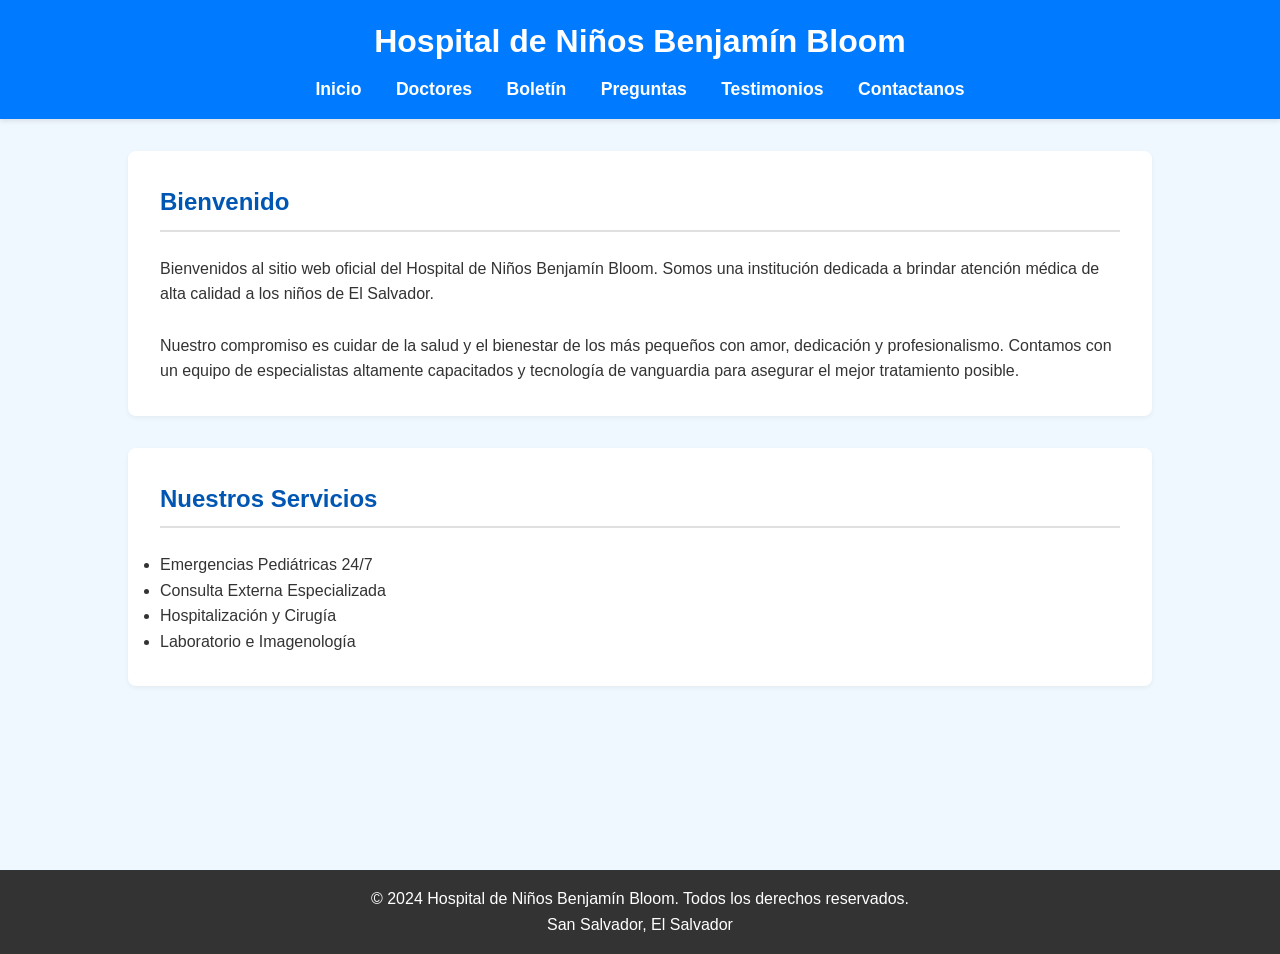
<file: index.html>
<!DOCTYPE html>
<html lang="es">

<head>
    <meta charset="UTF-8">
    <meta name="viewport" content="width=device-width, initial-scale=1.0">
    <title>Hospital de Niños Benjamín Bloom - Inicio</title>
    <link rel="stylesheet" href="styles.css">
</head>

<body>
    <header>
        <!-- El menú se carga dinámicamente desde main.js -->
    </header>

    <main class="container">
        <section>
            <h2>Bienvenido</h2>
            <p>Bienvenidos al sitio web oficial del Hospital de Niños Benjamín Bloom. Somos una institución dedicada a
                brindar atención médica de alta calidad a los niños de El Salvador.</p>
            <br>
            <p>Nuestro compromiso es cuidar de la salud y el bienestar de los más pequeños con amor, dedicación y
                profesionalismo. Contamos con un equipo de especialistas altamente capacitados y tecnología de
                vanguardia para asegurar el mejor tratamiento posible.</p>
        </section>

        <section>
            <h2>Nuestros Servicios</h2>
            <ul>
                <li>Emergencias Pediátricas 24/7</li>
                <li>Consulta Externa Especializada</li>
                <li>Hospitalización y Cirugía</li>
                <li>Laboratorio e Imagenología</li>
            </ul>
        </section>
    </main>

    <footer class="footer">
        <div class="container">
            <p>&copy; 2024 Hospital de Niños Benjamín Bloom. Todos los derechos reservados.</p>
            <p>San Salvador, El Salvador</p>
        </div>
    </footer>
    <script src="main.js"></script>
</body>

</html>
</file>
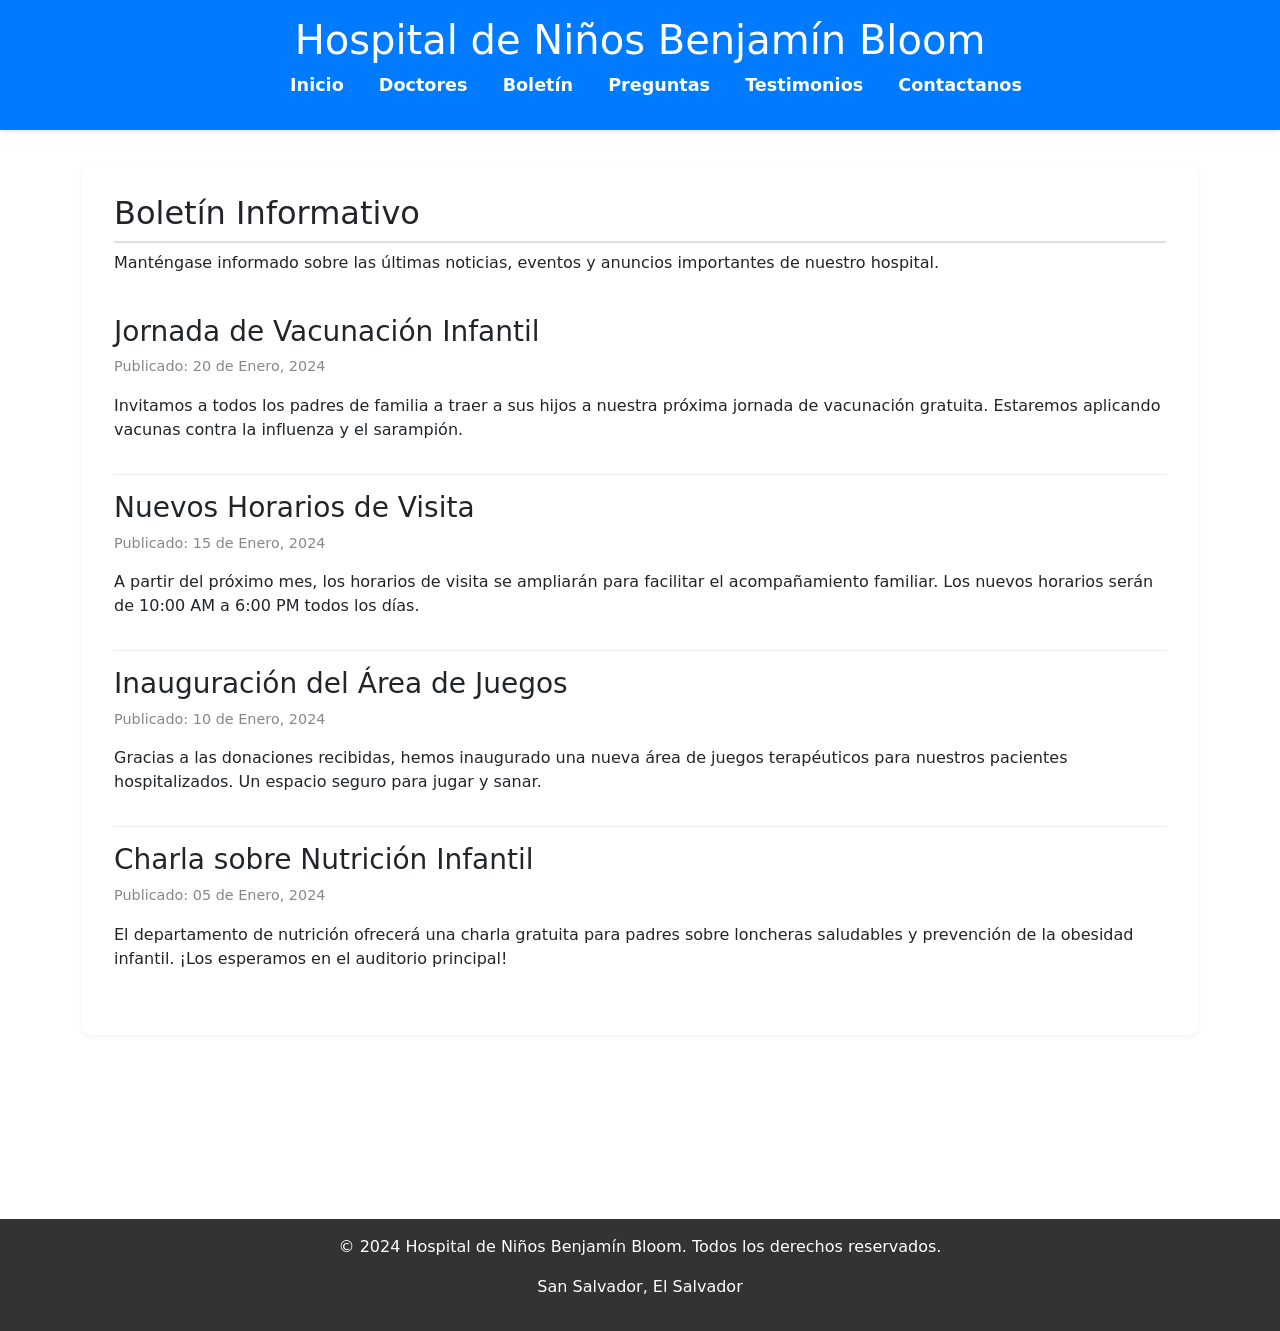
<file: boletin.html>
<!DOCTYPE html>
<html lang="es">

<head>
    <meta charset="UTF-8">
    <meta name="viewport" content="width=device-width, initial-scale=1.0">
    <title>Hospital de Niños Benjamín Bloom - Boletín</title>
    <link rel="stylesheet" href="styles.css">
    <link href="https://cdn.jsdelivr.net/npm/bootstrap@5.3.8/dist/css/bootstrap.min.css" rel="stylesheet"
        integrity="sha384-sRIl4kxILFvY47J16cr9ZwB07vP4J8+LH7qKQnuqkuIAvNWLzeN8tE5YBujZqJLB" crossorigin="anonymous">
</head>

<body>
    <header>
        <!-- El menú se carga dinámicamente desde main.js -->
    </header>

    <main class="container">
        <section>
            <h2>Boletín Informativo</h2>
            <p>Manténgase informado sobre las últimas noticias, eventos y anuncios importantes de nuestro hospital.</p>
            <br>

            <div class="news-list">
                <!-- Noticia 1 -->
                <article class="news-item">
                    <h3>Jornada de Vacunación Infantil</h3>
                    <p class="news-date">Publicado: 20 de Enero, 2024</p>
                    <p>Invitamos a todos los padres de familia a traer a sus hijos a nuestra próxima jornada de
                        vacunación gratuita. Estaremos aplicando vacunas contra la influenza y el sarampión.</p>
                </article>

                <!-- Noticia 2 -->
                <article class="news-item">
                    <h3>Nuevos Horarios de Visita</h3>
                    <p class="news-date">Publicado: 15 de Enero, 2024</p>
                    <p>A partir del próximo mes, los horarios de visita se ampliarán para facilitar el acompañamiento
                        familiar. Los nuevos horarios serán de 10:00 AM a 6:00 PM todos los días.</p>
                </article>

                <!-- Noticia 3 -->
                <article class="news-item">
                    <h3>Inauguración del Área de Juegos</h3>
                    <p class="news-date">Publicado: 10 de Enero, 2024</p>
                    <p>Gracias a las donaciones recibidas, hemos inaugurado una nueva área de juegos terapéuticos para
                        nuestros pacientes hospitalizados. Un espacio seguro para jugar y sanar.</p>
                </article>

                <!-- Noticia 4 -->
                <article class="news-item">
                    <h3>Charla sobre Nutrición Infantil</h3>
                    <p class="news-date">Publicado: 05 de Enero, 2024</p>
                    <p>El departamento de nutrición ofrecerá una charla gratuita para padres sobre loncheras saludables
                        y prevención de la obesidad infantil. ¡Los esperamos en el auditorio principal!</p>
                </article>
            </div>
        </section>
    </main>

    <footer class="footer">
        <div class="container">
            <p>&copy; 2024 Hospital de Niños Benjamín Bloom. Todos los derechos reservados.</p>
            <p>San Salvador, El Salvador</p>
        </div>
    </footer>
    <script src="main.js"></script>
</body>

</html>
</file>
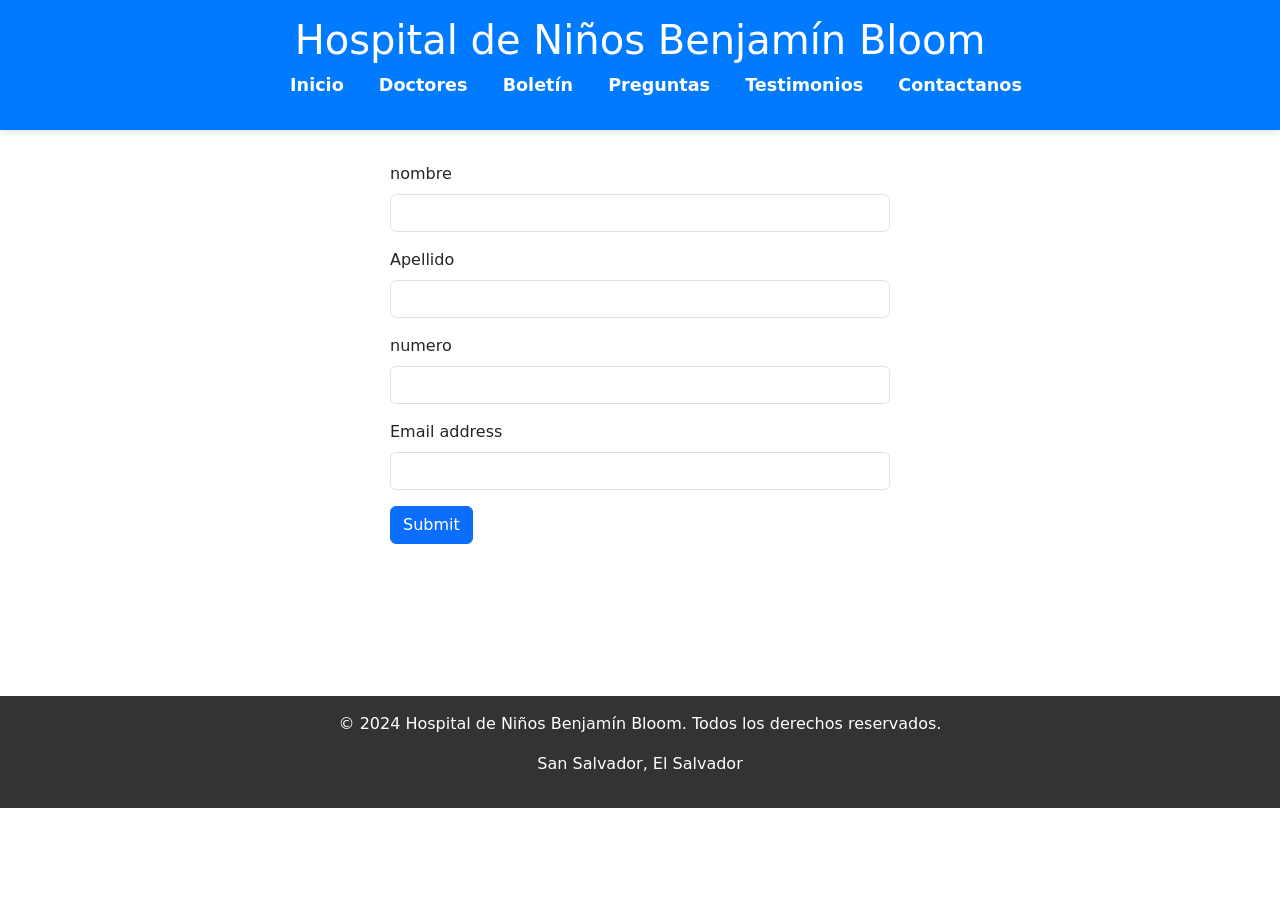
<file: contactanos.html>
<!DOCTYPE html>
<html lang="en">

<head>
    <meta charset="UTF-8">
    <meta name="viewport" content="width=device-width, initial-scale=1.0">
    <title>Contactanos</title>
    <link rel="stylesheet" href="styles.css">
    <link href="https://cdn.jsdelivr.net/npm/bootstrap@5.3.8/dist/css/bootstrap.min.css" rel="stylesheet"
        integrity="sha384-sRIl4kxILFvY47J16cr9ZwB07vP4J8+LH7qKQnuqkuIAvNWLzeN8tE5YBujZqJLB" crossorigin="anonymous">
</head>

<body>
    <header>
        <!-- El menú se carga dinámicamente desde main.js -->
    </header>
    <main class="contenido">
        <form class="formulario">
             <div class="mb-3">
    <label for="exampleInputPassword1" class="form-label">nombre</label>
    <input type="text" class="form-control" id="exampleInputPassword1">
  </div>
   <div class="mb-3">
    <label for="exampleInputPassword1" class="form-label">Apellido</label>
    <input type="text" class="form-control" id="exampleInputPassword1">
  </div>
  <div class="mb-3">
    <label for="exampleInputPassword1" class="form-label">numero</label>
    <input type="text" class="form-control" id="exampleInputPassword1">
  </div>
  <div class="mb-3">
    <label for="exampleInputEmail1" class="form-label">Email address</label>
    <input type="email" class="form-control" id="exampleInputEmail1" aria-describedby="emailHelp">
  </div>
  <button type="submit" class="btn btn-primary">Submit</button>
</form>
    </main>

    <footer class="footer">
        <div class="container">
            <p>&copy; 2024 Hospital de Niños Benjamín Bloom. Todos los derechos reservados.</p>
            <p>San Salvador, El Salvador</p>
        </div>
    </footer>

    <script src="main.js"></script>
</body>

</html>
</file>
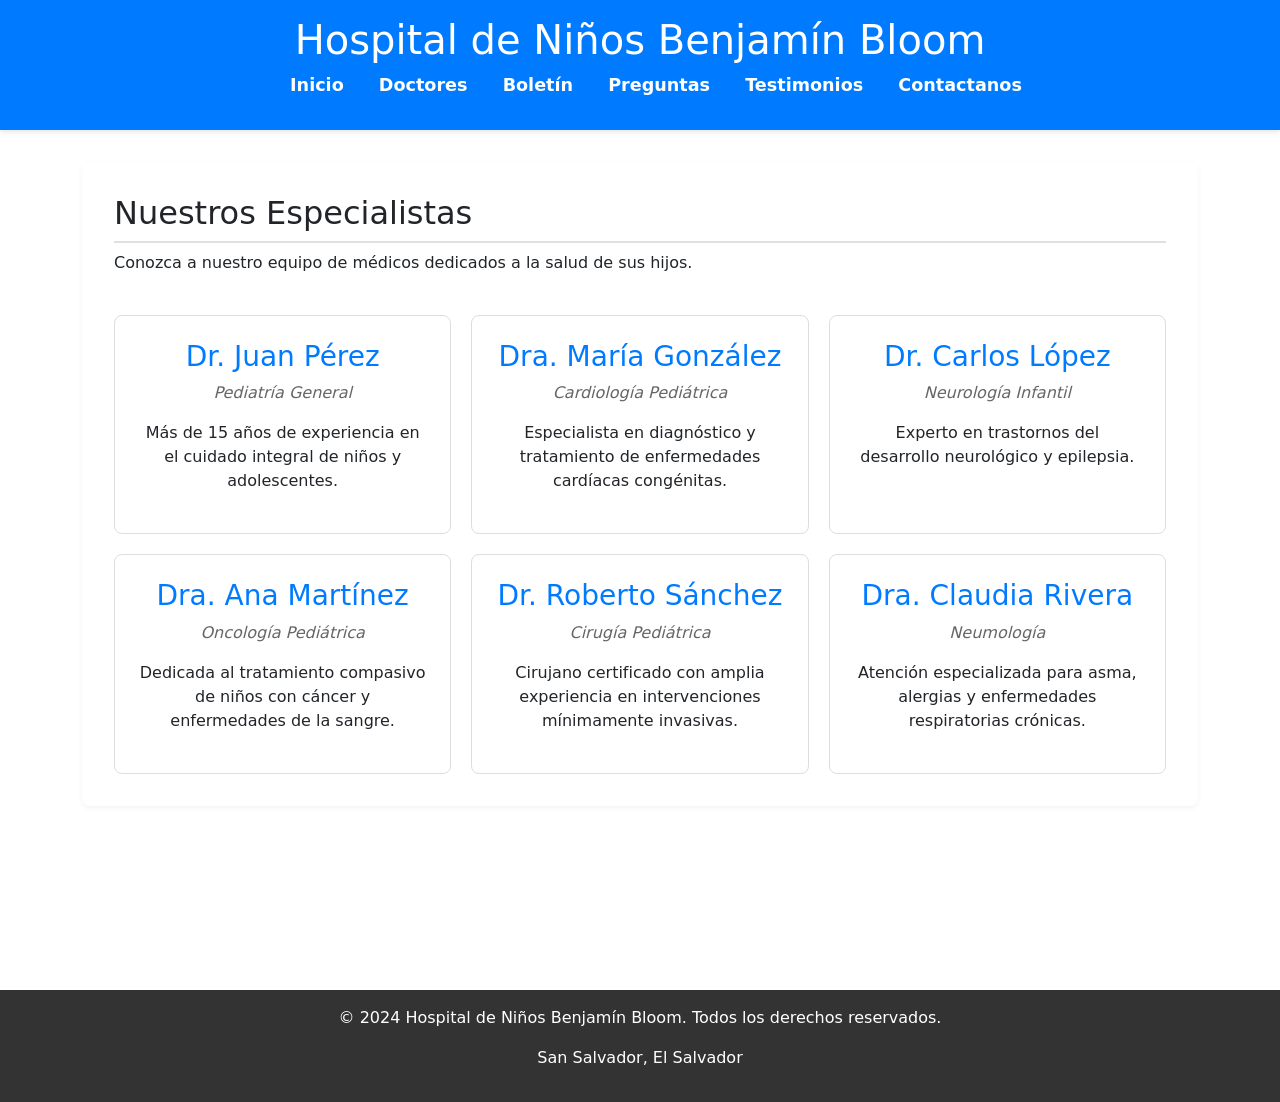
<file: doctores.html>
<!DOCTYPE html>
<html lang="es">

<head>
    <meta charset="UTF-8">
    <meta name="viewport" content="width=device-width, initial-scale=1.0">
    <title>Hospital de Niños Benjamín Bloom - Doctores</title>
    <link rel="stylesheet" href="styles.css">
    <link href="https://cdn.jsdelivr.net/npm/bootstrap@5.3.8/dist/css/bootstrap.min.css" rel="stylesheet"
        integrity="sha384-sRIl4kxILFvY47J16cr9ZwB07vP4J8+LH7qKQnuqkuIAvNWLzeN8tE5YBujZqJLB" crossorigin="anonymous">
</head>

<body>
    <header>
        <!-- El menú se carga dinámicamente desde main.js -->
    </header>

    <main class="container">
        <section>
            <h2>Nuestros Especialistas</h2>
            <p>Conozca a nuestro equipo de médicos dedicados a la salud de sus hijos.</p>
            <br>

            <div class="doctor-grid">
                <!-- Doctor 1 -->
                <div class="doctor-card">
                    <h3>Dr. Juan Pérez</h3>
                    <p class="specialty">Pediatría General</p>
                    <p>Más de 15 años de experiencia en el cuidado integral de niños y adolescentes.</p>
                </div>

                <!-- Doctor 2 -->
                <div class="doctor-card">
                    <h3>Dra. María González</h3>
                    <p class="specialty">Cardiología Pediátrica</p>
                    <p>Especialista en diagnóstico y tratamiento de enfermedades cardíacas congénitas.</p>
                </div>

                <!-- Doctor 3 -->
                <div class="doctor-card">
                    <h3>Dr. Carlos López</h3>
                    <p class="specialty">Neurología Infantil</p>
                    <p>Experto en trastornos del desarrollo neurológico y epilepsia.</p>
                </div>

                <!-- Doctor 4 -->
                <div class="doctor-card">
                    <h3>Dra. Ana Martínez</h3>
                    <p class="specialty">Oncología Pediátrica</p>
                    <p>Dedicada al tratamiento compasivo de niños con cáncer y enfermedades de la sangre.</p>
                </div>

                <!-- Doctor 5 -->
                <div class="doctor-card">
                    <h3>Dr. Roberto Sánchez</h3>
                    <p class="specialty">Cirugía Pediátrica</p>
                    <p>Cirujano certificado con amplia experiencia en intervenciones mínimamente invasivas.</p>
                </div>
                <!-- Doctor 6 -->
                <div class="doctor-card">
                    <h3>Dra. Claudia Rivera</h3>
                    <p class="specialty">Neumología</p>
                    <p>Atención especializada para asma, alergias y enfermedades respiratorias crónicas.</p>
                </div>
            </div>
        </section>
    </main>

    <footer class="footer">
        <div class="container">
            <p>&copy; 2024 Hospital de Niños Benjamín Bloom. Todos los derechos reservados.</p>
            <p>San Salvador, El Salvador</p>
        </div>
    </footer>
    <script src="main.js"></script>
</body>

</html>
</file>
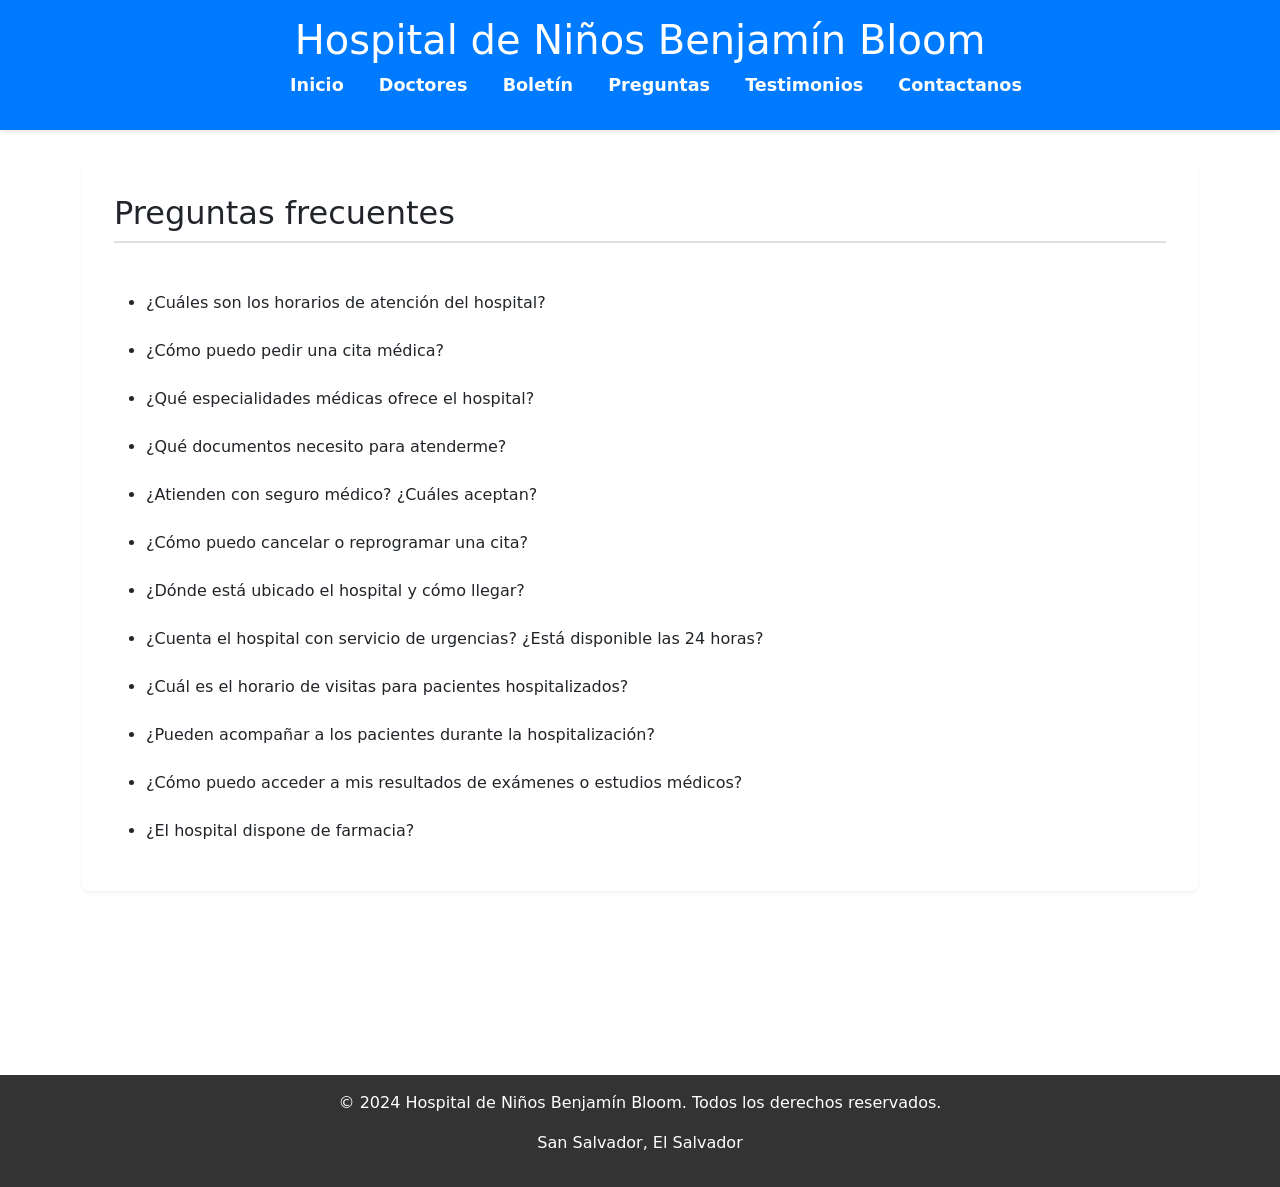
<file: preguntas.html>
<!DOCTYPE html>
<html lang="en">

<head>
    <meta charset="UTF-8">
    <meta name="viewport" content="width=device-width, initial-scale=1.0">
    <title>Preguntas frecuentes</title>
    <link rel="stylesheet" href="styles.css">
    <link href="https://cdn.jsdelivr.net/npm/bootstrap@5.3.8/dist/css/bootstrap.min.css" rel="stylesheet"
        integrity="sha384-sRIl4kxILFvY47J16cr9ZwB07vP4J8+LH7qKQnuqkuIAvNWLzeN8tE5YBujZqJLB" crossorigin="anonymous">
</head>

<body>
    <header>
        <!-- El menú se carga dinámicamente desde main.js -->
    </header>

     <main class="container">
        <section>
            <h2>Preguntas frecuentes</h2>
            <br>
            <p>
            <ul>
                <li>¿Cuáles son los horarios de atención del hospital?</li>
                <br>
                <li>¿Cómo puedo pedir una cita médica?</li>
                <br>
                <li>¿Qué especialidades médicas ofrece el hospital?</li>
                <br>
                <li>¿Qué documentos necesito para atenderme?</li>
                <br>
                <li>¿Atienden con seguro médico? ¿Cuáles aceptan?</li>
                <br>
                <li>¿Cómo puedo cancelar o reprogramar una cita?</li>
                <br>
                <li>¿Dónde está ubicado el hospital y cómo llegar?</li>
                <br>
                <li>¿Cuenta el hospital con servicio de urgencias? ¿Está disponible las 24 horas?</li>
                <br>
                <li>¿Cuál es el horario de visitas para pacientes hospitalizados?</li>
                <br>
                <li>¿Pueden acompañar a los pacientes durante la hospitalización?</li>
                <br>
                <li>¿Cómo puedo acceder a mis resultados de exámenes o estudios médicos?</li>
                <br>
                <li>¿El hospital dispone de farmacia?</li>
            </ul>
            </p>
        </section>
    </main>

    <footer class="footer">
        <div class="container">
            <p>&copy; 2024 Hospital de Niños Benjamín Bloom. Todos los derechos reservados.</p>
            <p>San Salvador, El Salvador</p>
        </div>
    </footer>

    <script src="main.js"></script>
</body>

</html>
</file>
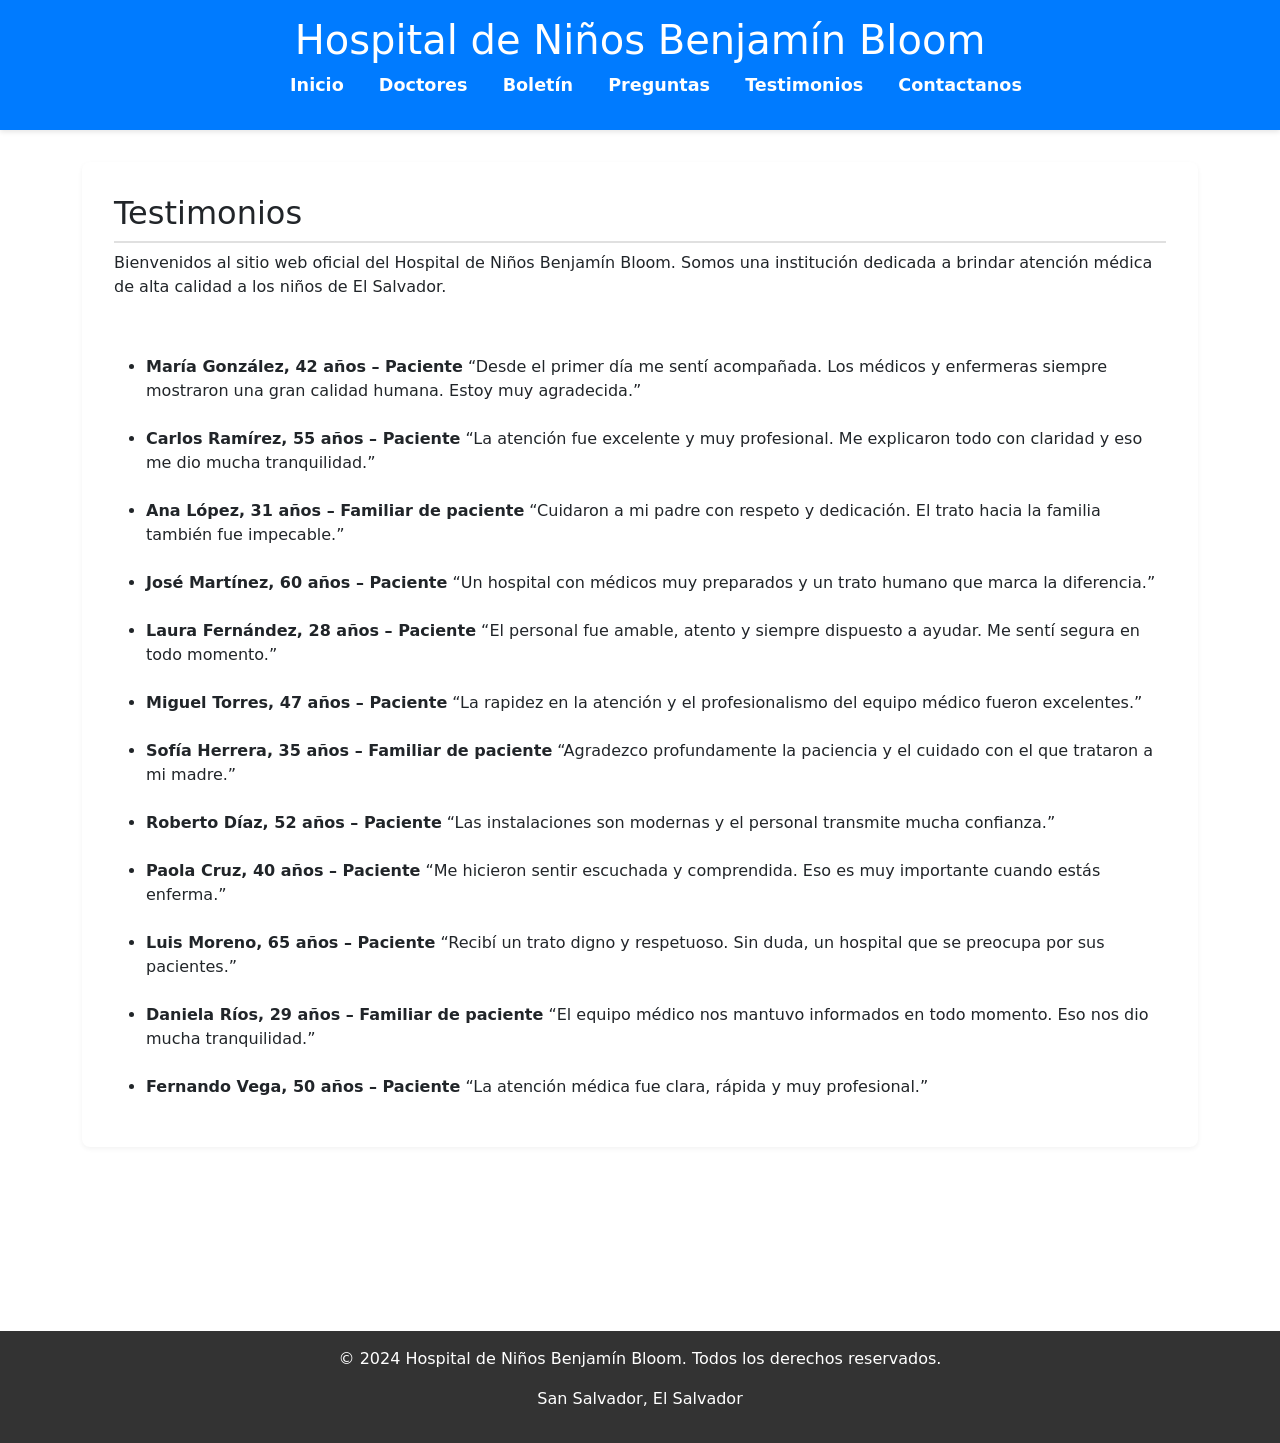
<file: testimonios.html>
<!DOCTYPE html>
<html lang="en">

<head>
    <meta charset="UTF-8">
    <meta name="viewport" content="width=device-width, initial-scale=1.0">
    <title>Testimonios</title>
    <link rel="stylesheet" href="styles.css">
    <link href="https://cdn.jsdelivr.net/npm/bootstrap@5.3.8/dist/css/bootstrap.min.css" rel="stylesheet"
        integrity="sha384-sRIl4kxILFvY47J16cr9ZwB07vP4J8+LH7qKQnuqkuIAvNWLzeN8tE5YBujZqJLB" crossorigin="anonymous">

</head>

<body>
    <header>
        <!-- El menú se carga dinámicamente desde main.js -->
    </header>

   <main class="container">
        <section>
            <h2>Testimonios</h2>
            <p>Bienvenidos al sitio web oficial del Hospital de Niños Benjamín Bloom. Somos una institución dedicada a
                brindar atención médica de alta calidad a los niños de El Salvador.</p>
            <br>
            <p>
                <ul>
                    <li><b>María González, 42 años – Paciente</b>
“Desde el primer día me sentí acompañada. Los médicos y enfermeras siempre mostraron una gran calidad humana. Estoy muy agradecida.”</li>
<br>
<li><b>Carlos Ramírez, 55 años – Paciente</b>
“La atención fue excelente y muy profesional. Me explicaron todo con claridad y eso me dio mucha tranquilidad.”</li>
<br>
<li><b>Ana López, 31 años – Familiar de paciente</b>
“Cuidaron a mi padre con respeto y dedicación. El trato hacia la familia también fue impecable.”</li>
<br>
<li><b>José Martínez, 60 años – Paciente</b>
“Un hospital con médicos muy preparados y un trato humano que marca la diferencia.”</li>
<br>
<li><b>Laura Fernández, 28 años – Paciente</b>
“El personal fue amable, atento y siempre dispuesto a ayudar. Me sentí segura en todo momento.”</li>
<br>
<li><b>Miguel Torres, 47 años – Paciente</b>
“La rapidez en la atención y el profesionalismo del equipo médico fueron excelentes.”</li>
<br>
<li><b>Sofía Herrera, 35 años – Familiar de paciente</b>
“Agradezco profundamente la paciencia y el cuidado con el que trataron a mi madre.”</li>
<br>
<li><b>Roberto Díaz, 52 años – Paciente</b>
“Las instalaciones son modernas y el personal transmite mucha confianza.”</li>
<br>
<li><b>Paola Cruz, 40 años – Paciente</b>
“Me hicieron sentir escuchada y comprendida. Eso es muy importante cuando estás enferma.”</li>
<br>
<li><b>Luis Moreno, 65 años – Paciente</b>
“Recibí un trato digno y respetuoso. Sin duda, un hospital que se preocupa por sus pacientes.”</li>
<br>
<li><b>Daniela Ríos, 29 años – Familiar de paciente</b>
“El equipo médico nos mantuvo informados en todo momento. Eso nos dio mucha tranquilidad.”</li>
<br>
<li><b>Fernando Vega, 50 años – Paciente</b>
“La atención médica fue clara, rápida y muy profesional.”</li>

</ul>
</p>
        </section>
   </main>
    <footer class="footer">
        <div class="container">
            <p>&copy; 2024 Hospital de Niños Benjamín Bloom. Todos los derechos reservados.</p>
            <p>San Salvador, El Salvador</p>
        </div>
    </footer>

    <script src="main.js"></script>
</body>


</html>
</file>
<file: styles.css>
/* Reset básico */
* {
    margin: 0;
    padding: 0;
    box-sizing: border-box;
}

body {
    font-family: 'Segoe UI', Tahoma, Geneva, Verdana, sans-serif;
    line-height: 1.6;
    background-color: #f0f8ff;
    color: #333;
}

/* Encabezado y Navegación */
header {
    background-color: #007bff;
    color: white;
    padding: 1rem 0;
    box-shadow: 0 2px 5px rgba(0, 0, 0, 0.1);
}

.container {
    width: 80%;
    margin: 0 auto;
    max-width: 1200px;
}

.footer{
    margin-top: 120px;
}

header h1 {
    text-align: center;
    margin-bottom: 0.5rem;
}

nav ul {
    list-style: none;
    text-align: center;
}

nav ul li {
    display: inline;
    margin: 0 15px;
}

nav ul li a {
    color: white;
    text-decoration: none;
    font-weight: bold;
    font-size: 1.1rem;
}

nav ul li a:hover {
    text-decoration: underline;
}

/* Contenido Principal */
main {
    padding: 2rem 0;
    min-height: 400px;
}

section {
    background: white;
    padding: 2rem;
    border-radius: 8px;
    box-shadow: 0 2px 5px rgba(0, 0, 0, 0.05);
    margin-bottom: 2rem;
}

h2 {
    color: #0056b3;
    border-bottom: 2px solid #e0e0e0;
    padding-bottom: 0.5rem;
    margin-bottom: 1.5rem;
}

/* Pie de página */
footer {
    text-align: center;
    padding: 1rem 0;
    background-color: #333;
    color: white;
    margin-top: auto;
}

/* Estilos específicos para tarjetas de doctores */
.doctor-grid {
    display: grid;
    grid-template-columns: repeat(auto-fit, minmax(250px, 1fr));
    gap: 20px;
}

.doctor-card {
    border: 1px solid #ddd;
    border-radius: 8px;
    padding: 1.5rem;
    text-align: center;
    background-color: #fff;
    transition: transform 0.2s;
}

.doctor-card:hover {
    transform: translateY(-5px);
    box-shadow: 0 5px 15px rgba(0, 0, 0, 0.1);
}

.doctor-card h3 {
    color: #007bff;
    margin-bottom: 0.5rem;
}

.specialty {
    color: #666;
    font-style: italic;
}

/* Noticias */
.news-item {
    border-bottom: 1px solid #eee;
    padding-bottom: 1rem;
    margin-bottom: 1rem;
}

.news-item:last-child {
    border-bottom: none;
    margin-bottom: 0;
}

.news-date {
    font-size: 0.9rem;
    color: #888;
}
.contenido{
    flex: 1;
    display: flex;
    justify-content: center;
    align-items: center;
}
.formulario{
    width: 100%;
    max-width: 500px;
}
</file>
